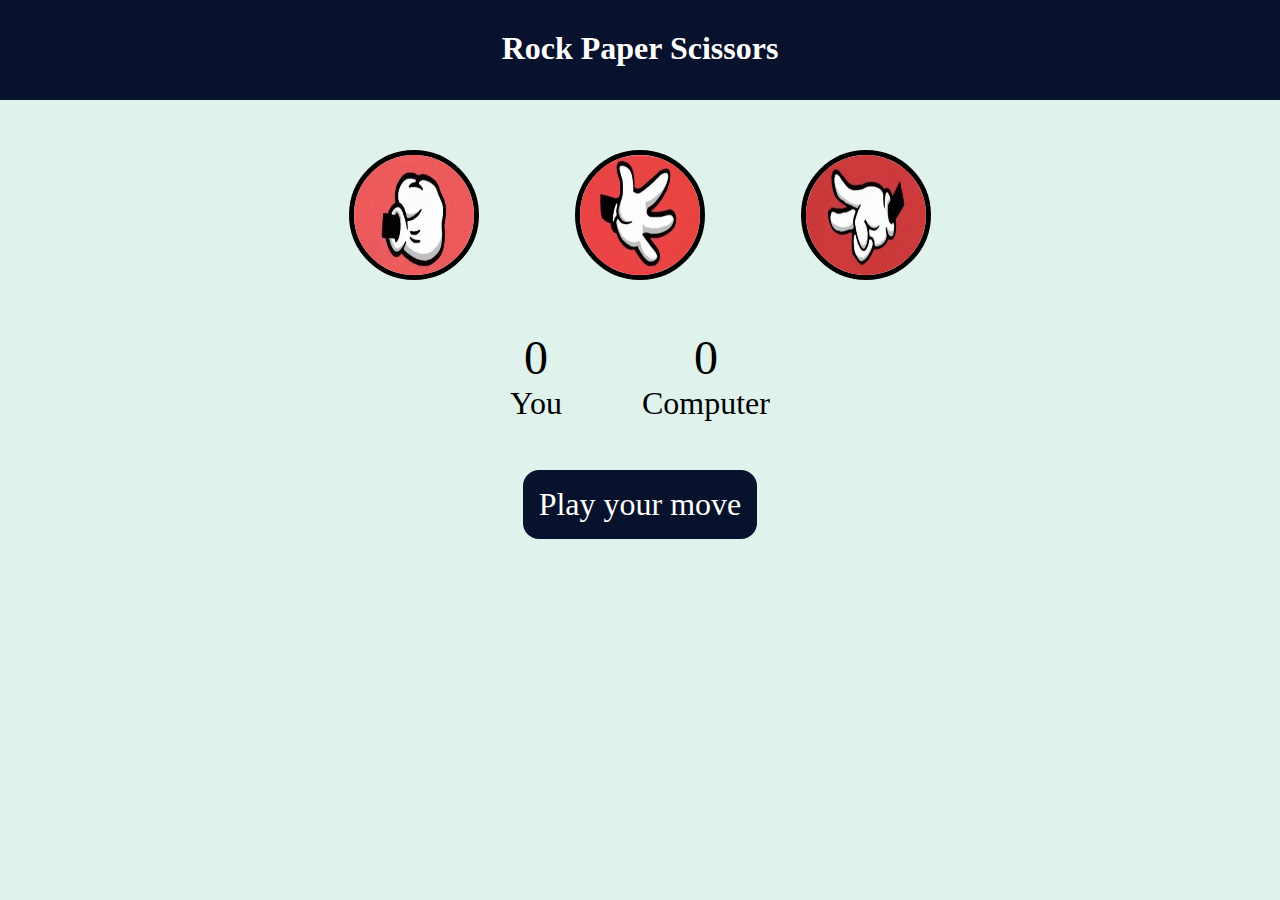
<file: index.html>
<!DOCTYPE html>
<html lang="en">
<head>
    <meta charset="UTF-8">
    <meta name="viewport" content="width=device-width, initial-scale=1.0">
    <title>Rock Paper Scissors</title>
    <link rel="stylesheet" href="style.css">
</head>
<body>
    <div id="heading">
        <h1>Rock Paper Scissors</h1>
    </div>
    <div id="imgs">
        <img src="images/rock.jpg" alt="rock" class="hand" id="rock">
        <img src="images/paper.jpg" alt="paper" class="hand" id="paper">
        <img src="images/scissor.jpg" alt="scissor" class="hand" id="scissor">
    </div>
    <div class="score-board">
        <div class="score">
            <p id="user-score">0</p>
            <p>You</p>
        </div>
        <div class="score">
            <p id="comp-score">0</p>
            <p>Computer</p>
        </div>
    </div>
    <div class="msg-container">
        <div id="msg">
            <p>Play your move</p>
        </div>
    </div>
    <script src="app.js"></script>
</body>
</html>
</file>
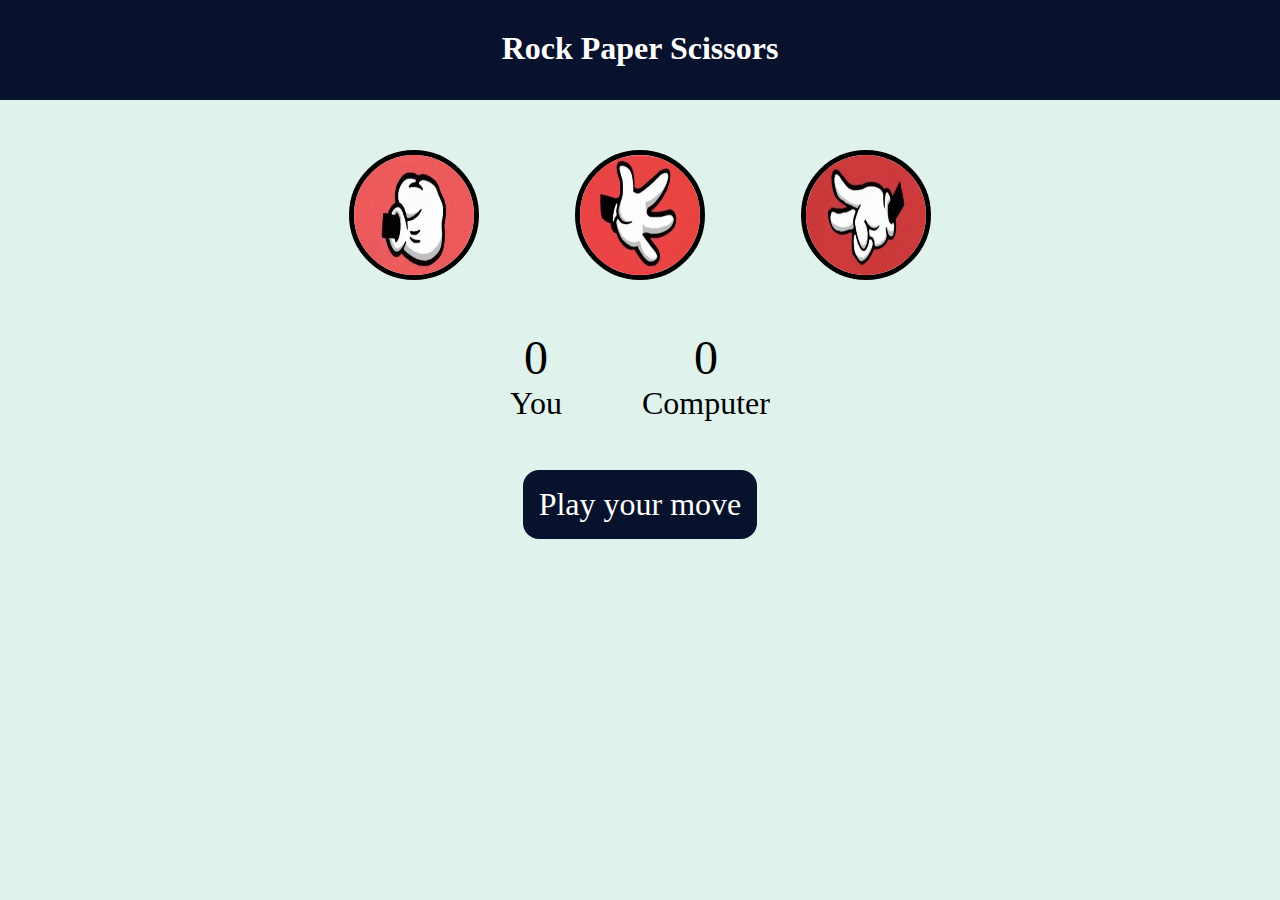
<file: RockPaperScissorsGame/index.html>
<!DOCTYPE html>
<html lang="en">
<head>
    <meta charset="UTF-8">
    <meta name="viewport" content="width=device-width, initial-scale=1.0">
    <title>Rock Paper Scissors</title>
    <link rel="stylesheet" href="style.css">
</head>
<body>
    <div id="heading">
        <h1>Rock Paper Scissors</h1>
    </div>
    <div id="imgs">
        <img src="images/rock.jpg" alt="rock" class="hand" id="rock">
        <img src="images/paper.jpg" alt="paper" class="hand" id="paper">
        <img src="images/scissor.jpg" alt="scissor" class="hand" id="scissor">
    </div>
    <div class="score-board">
        <div class="score">
            <p id="user-score">0</p>
            <p>You</p>
        </div>
        <div class="score">
            <p id="comp-score">0</p>
            <p>Computer</p>
        </div>
    </div>
    <div class="msg-container">
        <div id="msg">
            <p>Play your move</p>
        </div>
    </div>
    <script src="app.js"></script>
</body>
</html>
</file>
<file: style.css>
*{
    margin: 0px;
    padding: 0px;
}

body
{
    background-color: #DFF2EB;
}
#heading
{
    height: 70px;
    background-color: #09122C;
    color: white;
    text-align: center;
    padding-top: 30px;
}

#imgs
{
    margin: 50px; 
    display: flex;
    justify-content: center;
    gap: 6rem;
    align-items: center;
}

.hand
{
    height: 120px;
    width: 120px;
    border: 5px solid black;
    border-radius: 50%;
}

.hand:hover
{
    /*opacity:0.8;*/
    cursor: pointer;
    box-shadow: 0 0 10px rgba(0,0,0,1);
}

.score-board
{
    margin-top: 3rem;
    text-align: center;
    display: flex;
    justify-content: center;
    align-items: center;
    gap: 5rem;
    font-size: 2rem;
}

#user-score, #comp-score{
    font-size: 3rem;
}

/*.msg-container {
  background-color: #09122C;
  color: white;
  display: inline-block;
  padding: 10px 20px; 
  border-radius: 8px;  
  margin-top: 60px;
  margin-left: 620px;
}*/

.msg-container
{
    display: flex;
    justify-content: center;
    align-items: center;
}
#msg
{
    margin-top: 3rem;
    background-color: #09122C;
    color: white;
    font-size: 2rem;
    display: inline-block;
    padding: 1rem;
    border-radius: 1rem;
}


@media (max-width: 900px) {
  #imgs {
    gap: 2rem;
    margin: 20px;
    flex-wrap: wrap;
  }
  .score-board {
    gap: 2rem;
    flex-direction: column;
    font-size: 1.3rem;
  }
}

@media (max-width: 600px) {
  #heading {
    height: auto;
    padding-top: 20px;
    font-size: 1.2rem;
  }
  #imgs {
    flex-direction: column;
    gap: 1.5rem;
    margin: 10px;
  }
  .hand {
    height: 80px;
    width: 80px;
    border-width: 3px;
  }
  .score-board {
    font-size: 1rem;
    gap: 1.2rem;
  }
  #user-score,
  #comp-score {
    font-size: 2rem;
  }
  #msg {
    font-size: 1.1rem;
    padding: 0.5rem;
    margin-top: 1.5rem;
  }
}
</file>
<file: RockPaperScissorsGame/style.css>
*{
    margin: 0px;
    padding: 0px;
}

body
{
    background-color: #DFF2EB;
}
#heading
{
    height: 70px;
    background-color: #09122C;
    color: white;
    text-align: center;
    padding-top: 30px;
}

#imgs
{
    margin: 50px; 
    display: flex;
    justify-content: center;
    gap: 6rem;
    align-items: center;
}

.hand
{
    height: 120px;
    width: 120px;
    border: 5px solid black;
    border-radius: 50%;
}

.hand:hover
{
    /*opacity:0.8;*/
    cursor: pointer;
    box-shadow: 0 0 10px rgba(0,0,0,1);
}

.score-board
{
    margin-top: 3rem;
    text-align: center;
    display: flex;
    justify-content: center;
    align-items: center;
    gap: 5rem;
    font-size: 2rem;
}

#user-score, #comp-score{
    font-size: 3rem;
}

/*.msg-container {
  background-color: #09122C;
  color: white;
  display: inline-block;
  padding: 10px 20px; 
  border-radius: 8px;  
  margin-top: 60px;
  margin-left: 620px;
}*/

.msg-container
{
    display: flex;
    justify-content: center;
    align-items: center;
}
#msg
{
    margin-top: 3rem;
    background-color: #09122C;
    color: white;
    font-size: 2rem;
    display: inline-block;
    padding: 1rem;
    border-radius: 1rem;
}

media (max-width: 900px) {
  #imgs {
    gap: 2rem;
    margin: 20px;
    flex-wrap: wrap;
  }
  .score-board {
    gap: 2rem;
    flex-direction: column;
    font-size: 1.3rem;
  }
}

@media (max-width: 600px) {
  #heading {
    height: auto;
    padding-top: 20px;
    font-size: 1.2rem;
  }
  #imgs {
    flex-direction: column;
    gap: 1.5rem;
    margin: 10px;
  }
  .hand {
    height: 80px;
    width: 80px;
    border-width: 3px;
  }
  .score-board {
    font-size: 1rem;
    gap: 1.2rem;
  }
  #user-score,
  #comp-score {
    font-size: 2rem;
  }
  #msg {
    font-size: 1.1rem;
    padding: 0.5rem;
    margin-top: 1.5rem;
  }
}
</file>
